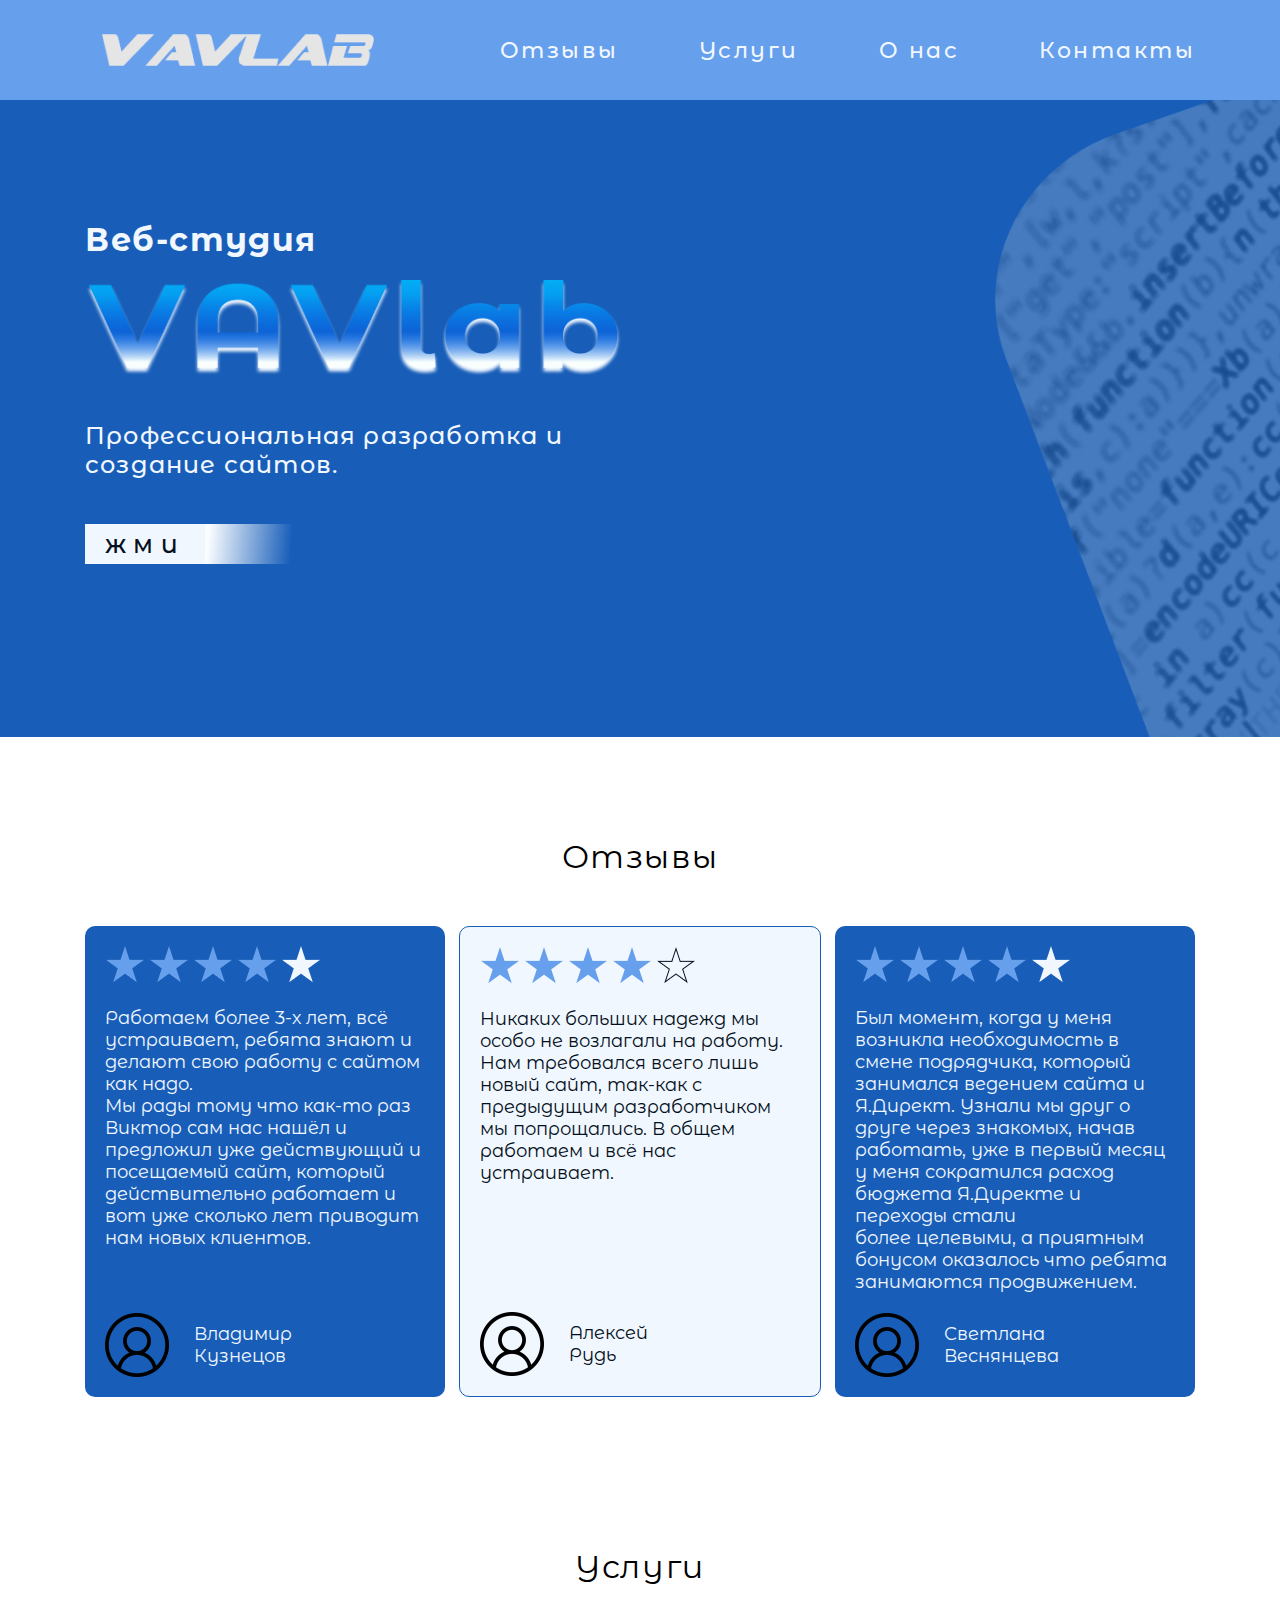
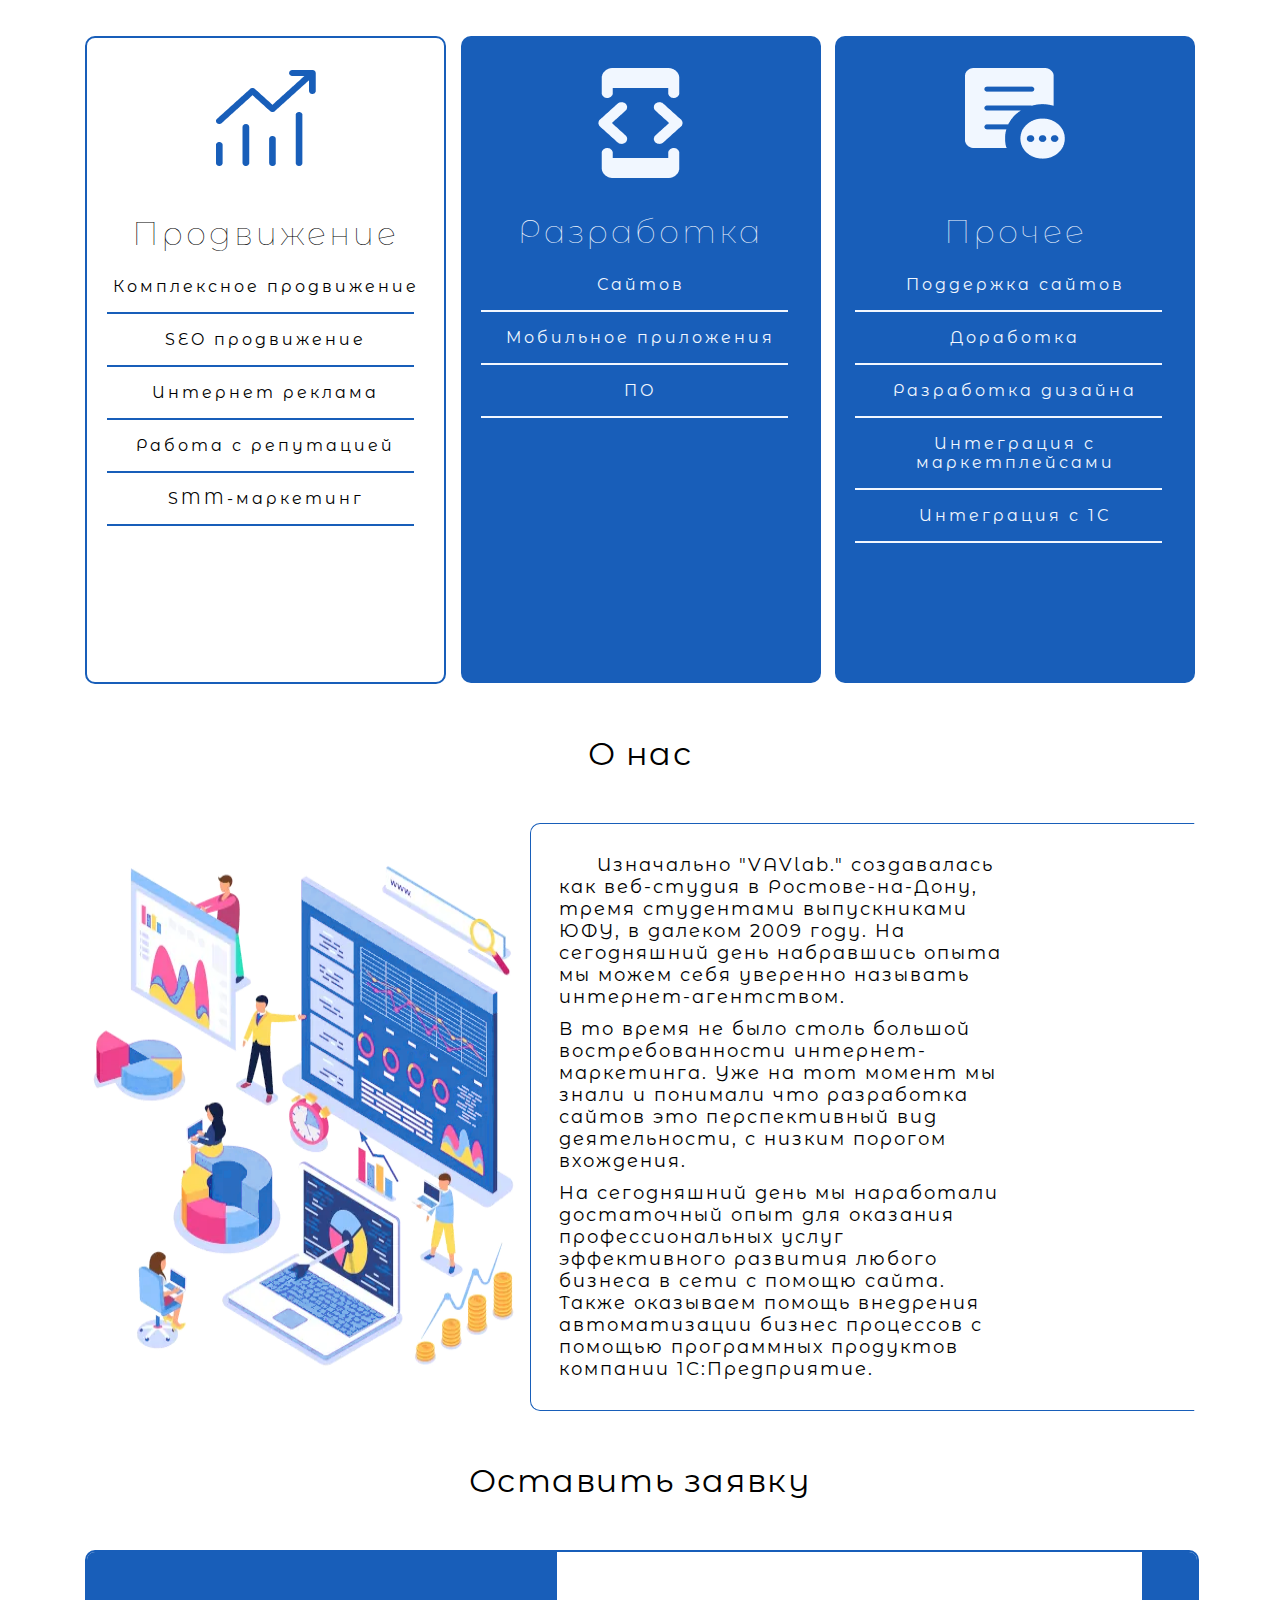
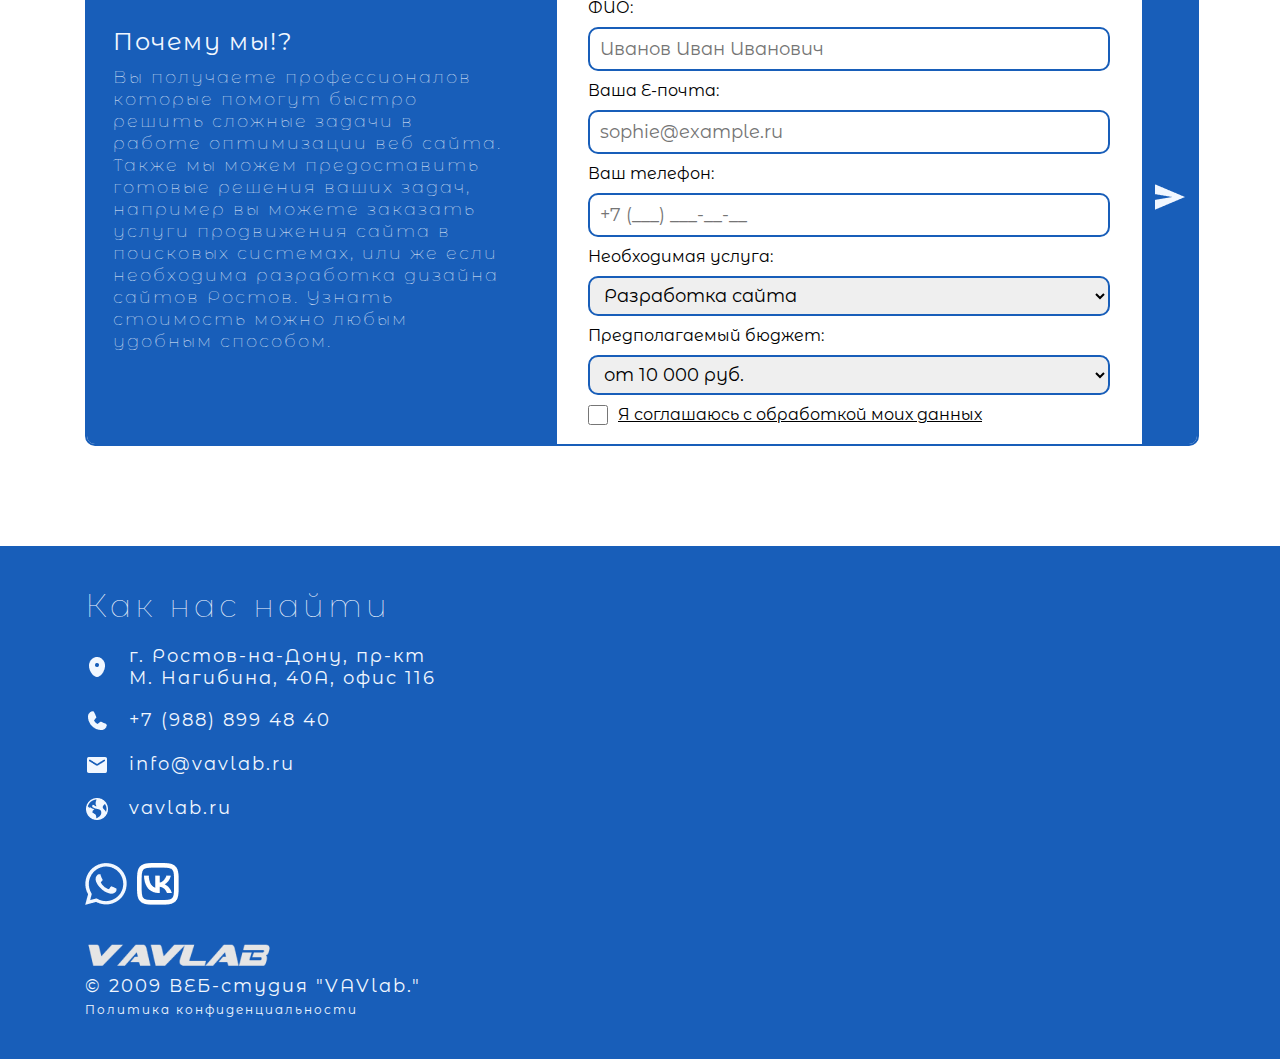
<file: index.html>
<!DOCTYPE html>
<html lang="en">
  <head>
    <meta charset="UTF-8" />
    <meta name="viewport" content="width=device-width, initial-scale=1.0" />
    <link rel="shortcut icon" href="img/favicon.png" type="image/x-icon" />
    <link rel="stylesheet" href="style.css" />
    <title>
      Веб-студия «VAVlab.» | Комплексные услуги продвижения ваших товаров и
      услуг в интернете.
    </title>
  </head>
  <body>
    <header class="menu">
      <div class="container header-container">
        <img src="img/logo.png" alt="#" />
        <nav class="menu_list">
          <li><a href="#feedback">Отзывы</a></li>
          <li><a href="#services">Услуги</a></li>
          <li><a href="#about-us">О нас</a></li>
          <li><a href="#contacts">Контакты</a></li>
        </nav>
      </div>
    </header>
    <section class="hero-section">
      <img src="/img/hero-back2.png" alt="#" class="hero-image" />
      <div class="container">
        <div class="hero">
          <h2 class="h2-hero-box">Веб-студия</h2>
          <img src="/img/VAVlab.png" alt="#" />
          <p>
            Профессиональная разработка и <br />
            создание сайтов.
          </p>
          <button class="hero-btn">
            <div class="text-btn-hero"><a href="#contacts">жми</a></div>
            <div class="after-image-btn"></div>
          </button>
        </div>
      </div>
    </section>
    <article id="feedback"></article>
    <section class="feedback-section section-space">
      <h2 class="title-up">Отзывы</h2>
      <div class="container feedback-container">
        <div class="feedback-panel-1 feedback-panels-content-decoration">
          <div>
            <div class="stars-rate">
              <img src="/img/Star-active.png" alt="#" />
              <img src="/img/Star-active.png" alt="#" />
              <img src="/img/Star-active.png" alt="#" />
              <img src="/img/Star-active.png" alt="#" />
              <img src="/img/Star-inactive.png" alt="#" />
            </div>
            <div class="margin-top-20">
              <p>
                Работаем более 3-х лет, всё устраивает, ребята знают и делают свою
                работу с сайтом как надо. <br />
                Мы рады тому что как-то раз Виктор сам нас нашёл и предложил уже
                действующий и посещаемый сайт, который действительно работает и
                вот уже сколько лет приводит нам новых клиентов.
              </p>
            </div>
          </div>
          <div class="feedback-user-info">
            <img src="/img/user.png" alt="#" />
            <p class="feedback-username">Владимир <br />Кузнецов</p>
          </div>
        </div>
        <div class="feedback-panel-2 feedback-panels-content-decoration">
          <div>
            <div class="stars-rate">
              <img src="/img/Star-active.png" alt="#" />
              <img src="/img/Star-active.png" alt="#" />
              <img src="/img/Star-active.png" alt="#" />
              <img src="/img/Star-active.png" alt="#" />
              <img src="/img/Star-light-space.png" alt="#" />
            </div>
            <div class="margin-top-20">
              <p>
                Никаких больших надежд мы особо не возлагали на работу. Нам требовался всего лишь новый сайт, так-как с предыдущим разработчиком мы попрощались. 
                В общем работаем и всё нас устраивает.
              </p>
            </div>
          </div>
          <div class="feedback-user-info">
            <img src="/img/user.png" alt="#" />
            <p class="feedback-username">Алексей  <br />Рудь</p>
          </div>
        </div>
        <div class="feedback-panel-1 feedback-panels-content-decoration">
          <div>
            <div class="stars-rate">
              <img src="/img/Star-active.png" alt="#" />
              <img src="/img/Star-active.png" alt="#" />
              <img src="/img/Star-active.png" alt="#" />
              <img src="/img/Star-active.png" alt="#" />
              <img src="/img/Star-inactive.png" alt="#" />
            </div>
            <div class="margin-top-20">
              <p>
                Был момент, когда у меня возникла необходимость в смене подрядчика, который занимался ведением сайта и Я.Директ. 
                Узнали мы друг о друге через знакомых, начав работать, уже в первый месяц у меня сократился расход бюджета Я.Директе и переходы стали<br /> 
                более целевыми, а приятным бонусом оказалось что ребята занимаются продвижением.
              </p>
            </div>
          </div>
          <div class="feedback-user-info">
            <img src="/img/user.png" alt="#" />
            <p class="feedback-username">Светлана  <br />Веснянцева</p>
          </div>
        </div>
      </div>
    </section>
    <article id="services"></article>
    <section class="services">
      <div class="container">
        <h2 class="title-down title-up">Услуги</h2>
        <div class="windows-services">
          <div class="service-window">
            <div class="service-image"><img src="/img/up.png" alt="#" /></div>
            <h3>Продвижение</h3>
            <p>Комплексное продвижение</p>
            <div class="text-underline"></div>
            <p>SEO продвижение</p>
            <div class="text-underline"></div>
            <p>Интернет реклама</p>
            <div class="text-underline"></div>
            <p>Работа с репутацией</p>
            <div class="text-underline"></div>
            <p>SMM-маркетинг</p>
            <div class="text-underline"></div>
          </div>
          <div class="service-window-2">
            <div class="service-image">
              <img src="/img/develop.png" alt="#" />
            </div>
            <h3>Разработка</h3>
            <p>Сайтов</p>
            <div class="text-underline"></div>
            <p>Мобильное приложения</p>
            <div class="text-underline"></div>
            <p>ПО</p>
            <div class="text-underline"></div>
          </div>
          <div class="service-window-2">
            <div class="service-image"><img src="/img/else.png" alt="#" /></div>
            <h3>Прочее</h3>
            <p>Поддержка сайтов</p>
            <div class="text-underline"></div>
            <p>Доработка</p>
            <div class="text-underline"></div>
            <p>Разработка дизайна</p>
            <div class="text-underline"></div>
            <p>
              Интеграция с <br />
              маркетплейсами
            </p>
            <div class="text-underline"></div>
            <p>Интеграция с 1С</p>
            <div class="text-underline"></div>
          </div>
        </div>
      </div>
    </section>
    <article id="about-us"></article>
    <section class="about-us">
      <div class="container">
        <h2 class="title-down title-up">О нас</h2>
        <div class="about-us-content">
          <img src="/img/composition.png" alt="#" />
          <div class="about-us-text">
            <div class="text">
              <p>
                Изначально "VAVlab." создавалась как веб-студия в
                Ростове-на-Дону, тремя студентами выпускниками ЮФУ, в далеком
                2009 году. На сегодняшний день набравшись опыта мы можем себя
                уверенно называть интернет-агентством.
              </p>
              <p>
                В то время не было столь большой востребованности
                интернет-маркетинга. Уже на тот момент мы знали и понимали что
                разработка сайтов это перспективный вид деятельности, с низким
                порогом вхождения.
              </p>
              <p>
                На сегодняшний день мы наработали достаточный опыт для оказания
                профессиональных услуг эффективного развития любого бизнеса в
                сети с помощю сайта. Также оказываем помощь внедрения
                автоматизации бизнес процессов с помощью программных продуктов
                компании 1С:Предприятие.
              </p>
            </div>
          </div>
        </div>
      </div>
    </section>
    <article id="contacts"></article>
    <section class="contact">
      <div class="container">
        <h2 class="title-down title-up">Оставить заявку</h2>
        <div class="form">
          <div class="why-us">
            <h2>Почему мы!?</h2>
            <p>
              Вы получаете профессионалов которые помогут быстро решить сложные
              задачи в работе оптимизации веб сайта. Также мы можем предоставить
              готовые решения ваших задач, например вы можете заказать услуги
              продвижения сайта в поисковых системах, или же если необходима
              разработка дизайна сайтов Ростов. Узнать стоимость можно любым
              удобным способом.
            </p>
          </div>
          <div class="contact-form">
            <form class="label-inputs" action="send.php" method="post" id="myForm">
              <label for="name">
                ФИО:
                <input
                  type="text"
                  id="name"
                  name="name"
                  pattern="[A-ZА-ЯЁ][a-zа-яё]+\s[A-ZА-ЯЁ][a-zа-яё]+\s?([A-ZА-ЯЁ][a-zа-яё]+)?"
                  placeholder="Иванов Иван Иванович"
                  required
                />
              </label>
              <label for="email">
                Ваша Е-почта:
                <input
                  type="email"
                  id="email"
                  name="email"
                  placeholder="sophie@example.ru"
                  maxlength="30"
                  pattern="[a-zA-Z0-9._%+-]+@[a-zA-Z0-9.-]+\.[a-zA-Z]{2,}$"
                  required
                />
              </label>
              <label for="phone">
                Ваш телефон:
                <input
                  type="tel"
                  id="phone"
                  name="phone"
                  pattern="\+7 \(\d{3}\) \d{3}-\d{2}-\d{2}"
                  placeholder="+7 (___) ___-__-__"
                  required
                />
              </label>
              <label for="service">
                Необходимая услуга:
                <select id="service" name="service">
                  <option>Разработка сайта</option>
                  <option>Создание сайта</option>
                  <option>Доработка сайта</option>
                  <option>Поддержка сайта</option>
                  <option>SEO</option>
                  <option>SMM</option>
                  <option>Комплексное продвижение (%)</option>
                  <option>Разработка приложения</option>
                </select>
              </label>
              <label for="budget">
                Предполагаемый бюджет:
                <select id="budget" name="budget">
                  <option>от 10 000 руб.</option>
                  <option>от 25 000 руб.</option>
                  <option>от 50 000 руб.</option>
                  <option>от 100 000 руб.</option>
                  <option>от 300 000 руб.</option>
                  <option>от 1 000 000 руб.</option>
                </select>
              </label>  
              <div class="check-agreement">
                <input type="checkbox" class="agreement" id="agreement"><p><a href="/politics.html">Я соглашаюсь с обработкой моих данных</a></p>
              </div>
              <div class="button-container">
                <button class="form-send" type="submit">
                  <img src="/img/Vector.png" alt="#" />
                </button>
              </div>
            </form>
          </div>
        </div>
      </div>
    </section>
    <footer>
      <div class="container">
        <div class="footer-1">
          <div class="footer-info">
            <h3>Как нас найти</h3>
            <div class="footer-img">
              <img src="/img/point.png" alt="#" />
              <p>
                <a href="https://yandex.ru/maps/39/rostov-na-donu/house/prospekt_mikhaila_nagibina_40a/Z0AYcQVkTUADQFptfX53eX9lZQ==/?ll=39.724454%2C47.268362&z=17.1">
                  г. Ростов-на-Дону, пр-кт <br/>
                  М. Нагибина, 40А, офис 116
                </a>
              </p>
            </div>
            <div class="footer-img">
              <img src="/img/phone.png" alt="#" />
              <p>+7 (988) 899 48 40</p>
            </div>
            <div class="footer-img">
              <img src="/img/mail.png" alt="#" />
              <p>info@vavlab.ru</p>
            </div>
            <div class="footer-img">
              <img src="/img/planet.png" alt="#" />
              <p><a href="https://www.vavlab.ru">vavlab.ru</a></p>
            </div>
            <div class="links">
              <a href="https://wa.me/79888994840?text=%D0%97%D0%B4%D1%80%D0%B0%D0%B2%D1%81%D1%82%D0%B2%D1%83%D0%B9%D1%82%D0%B5!%20%D0%A5%D0%BE%D1%87%D1%83%20%D0%BF%D0%BE%D0%BB%D1%83%D1%87%D0%B8%D1%82%D1%8C%20%D0%BA%D0%BE%D0%BD%D1%81%D1%83%D0%BB%D1%8C%D1%82%D0%B0%D1%86%D0%B8%D1%8E.">
              <img src="/img/whatsupp.png" alt="#"/>
              </a>
              <a href="https://vk.com/vavlab"><img src="/img/vk.png" alt="#"/></a>
            </div>
            <div class="coopyright">
              <img src="/img/vavlab-footer.png" alt="#" />
              <p>© 2009 ВЕБ-студия "VAVlab."</p>
              <p><a href="/politics.html" style="font-size: 12px;">Политика конфиденциальности</a></p>
            </div>
          </div>
          <div class="map">
            <iframe src="https://yandex.ru/map-widget/v1/?um=constructor%3A4c357c99dc05be89544953e8ceea2429a45528bf32707d3b447002e5411ff504&amp;source=constructor" width="370" height="560" frameborder="0"></iframe>
          </div>
        </div>
      </div>
    </footer>
    <script src="/script.js"></script>
  </body>
</html>
</file>
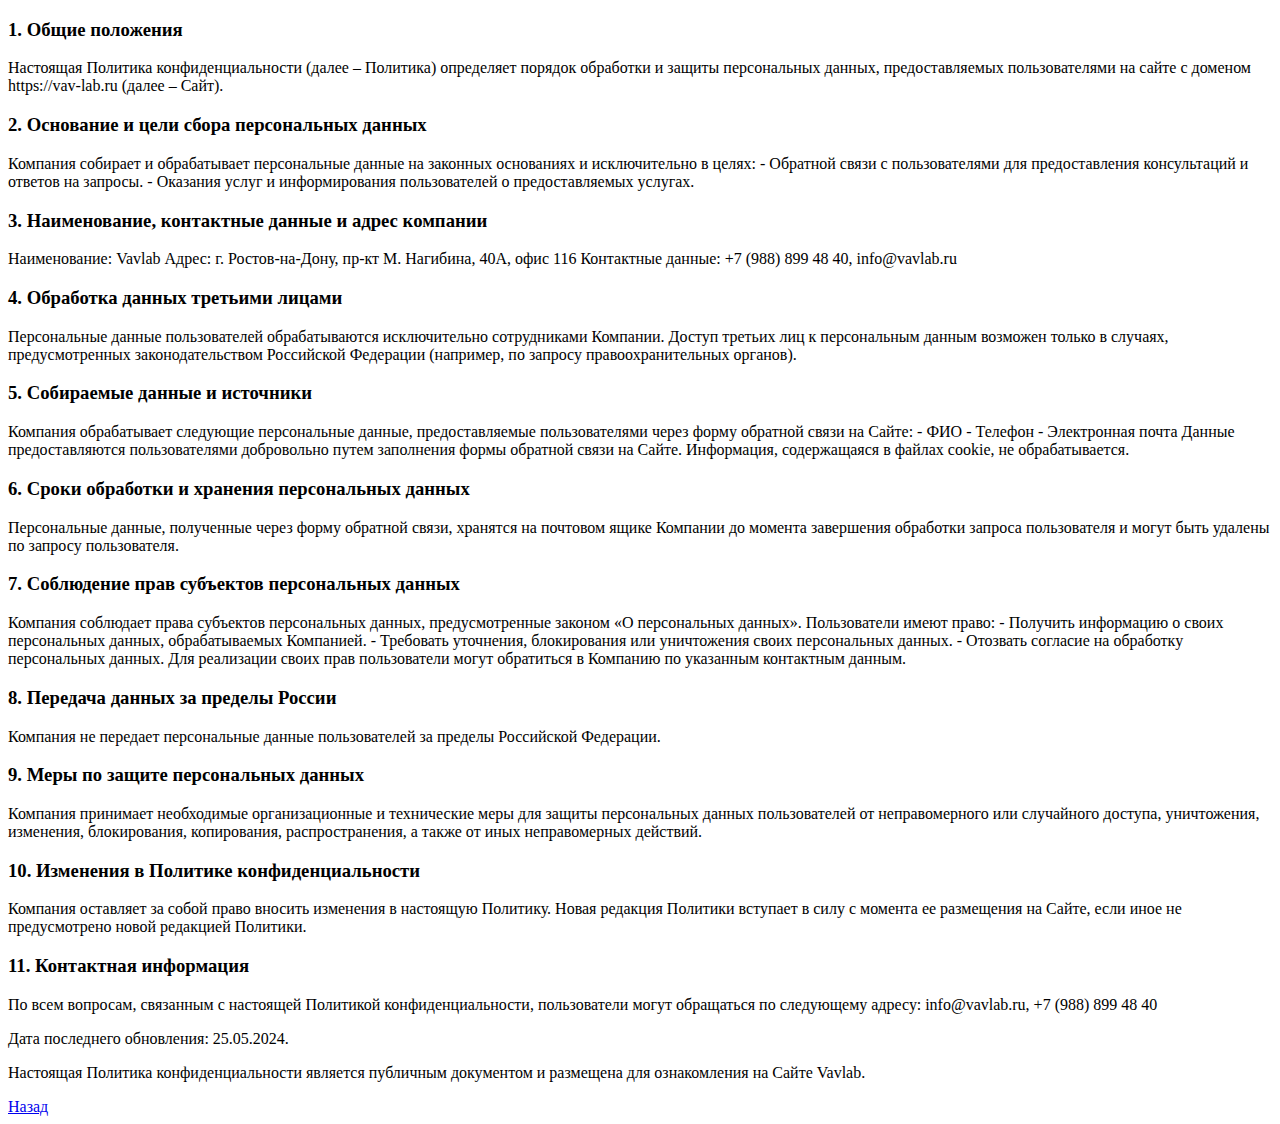
<file: politics.html>
<!DOCTYPE html>
<html lang="en">
<head>
    <meta charset="UTF-8">
    <meta name="viewport" content="width=device-width, initial-scale=1.0">
    <title>Политика конфиденциальности Vavlab</title>
</head>
<body>
    <h3>1. Общие положения</h3>
    <p>
        Настоящая Политика конфиденциальности (далее – Политика) определяет порядок обработки и защиты персональных данных, 
        предоставляемых пользователями на сайте с доменом https://vav-lab.ru (далее – Сайт).
    </p>
    <h3>2. Основание и цели сбора персональных данных</h3>
    <p>
        Компания собирает и обрабатывает персональные данные на законных основаниях и исключительно в целях: 
        - Обратной связи с пользователями для предоставления консультаций и ответов на запросы. 
        - Оказания услуг и информирования пользователей о предоставляемых услугах. 
    </p>
    <h3>3. Наименование, контактные данные и адрес компании</h3>
    <p>
        Наименование: Vavlab Адрес: г. Ростов-на-Дону, пр-кт М. Нагибина, 40А, офис 116 Контактные данные: +7 (988) 899 48 40, info@vavlab.ru
    </p>
    <h3>4. Обработка данных третьими лицами</h3>
    <p>
        Персональные данные пользователей обрабатываются исключительно сотрудниками Компании. 
        Доступ третьих лиц к персональным данным возможен только в случаях, предусмотренных законодательством Российской Федерации (например, по запросу правоохранительных органов). 
    </p>
    <h3>5. Собираемые данные и источники</h3>
    <p>
        Компания обрабатывает следующие персональные данные, предоставляемые пользователями через форму обратной связи на Сайте: - ФИО - Телефон - Электронная почта 
        Данные предоставляются пользователями добровольно путем заполнения формы обратной связи на Сайте. Информация, содержащаяся в файлах cookie, не обрабатывается.
    </p>
    <h3>6. Сроки обработки и хранения персональных данных</h3>
    <p>
        Персональные данные, полученные через форму обратной связи, хранятся на почтовом ящике Компании до момента завершения обработки запроса пользователя и могут быть удалены по запросу пользователя. 
    </p>
    <h3>7. Соблюдение прав субъектов персональных данных</h3>
    <p>
        Компания соблюдает права субъектов персональных данных, предусмотренные законом «О персональных данных». 
        Пользователи имеют право: - Получить информацию о своих персональных данных, обрабатываемых Компанией. 
        - Требовать уточнения, блокирования или уничтожения своих персональных данных. 
        - Отозвать согласие на обработку персональных данных.
        Для реализации своих прав пользователи могут обратиться в Компанию по указанным контактным данным.   
    </p>
    <h3>8. Передача данных за пределы России</h3>
    <p>
        Компания не передает персональные данные пользователей за пределы Российской Федерации.
    </p>
    <h3>9. Меры по защите персональных данных</h3>
    <p>
        Компания принимает необходимые организационные и технические меры для защиты персональных данных пользователей от неправомерного или случайного доступа, уничтожения, изменения, блокирования, копирования, распространения, а также от иных неправомерных действий. 
    </p>
    <h3>10. Изменения в Политике конфиденциальности</h3>
    <p>
        Компания оставляет за собой право вносить изменения в настоящую Политику. Новая редакция Политики вступает в силу с момента ее размещения на Сайте, если иное не предусмотрено новой редакцией Политики.
    </p>
    <h3>11. Контактная информация</h3>
    <p>
        По всем вопросам, связанным с настоящей Политикой конфиденциальности, пользователи могут обращаться по следующему адресу: info@vavlab.ru, +7 (988) 899 48 40  
    </p>
    <p>Дата последнего обновления: 25.05.2024.</p>
    <p>Настоящая Политика конфиденциальности является публичным документом и размещена для ознакомления на Сайте Vavlab.</p>
    <a href="/index.html">Назад</a>
</body>
</html>
</file>
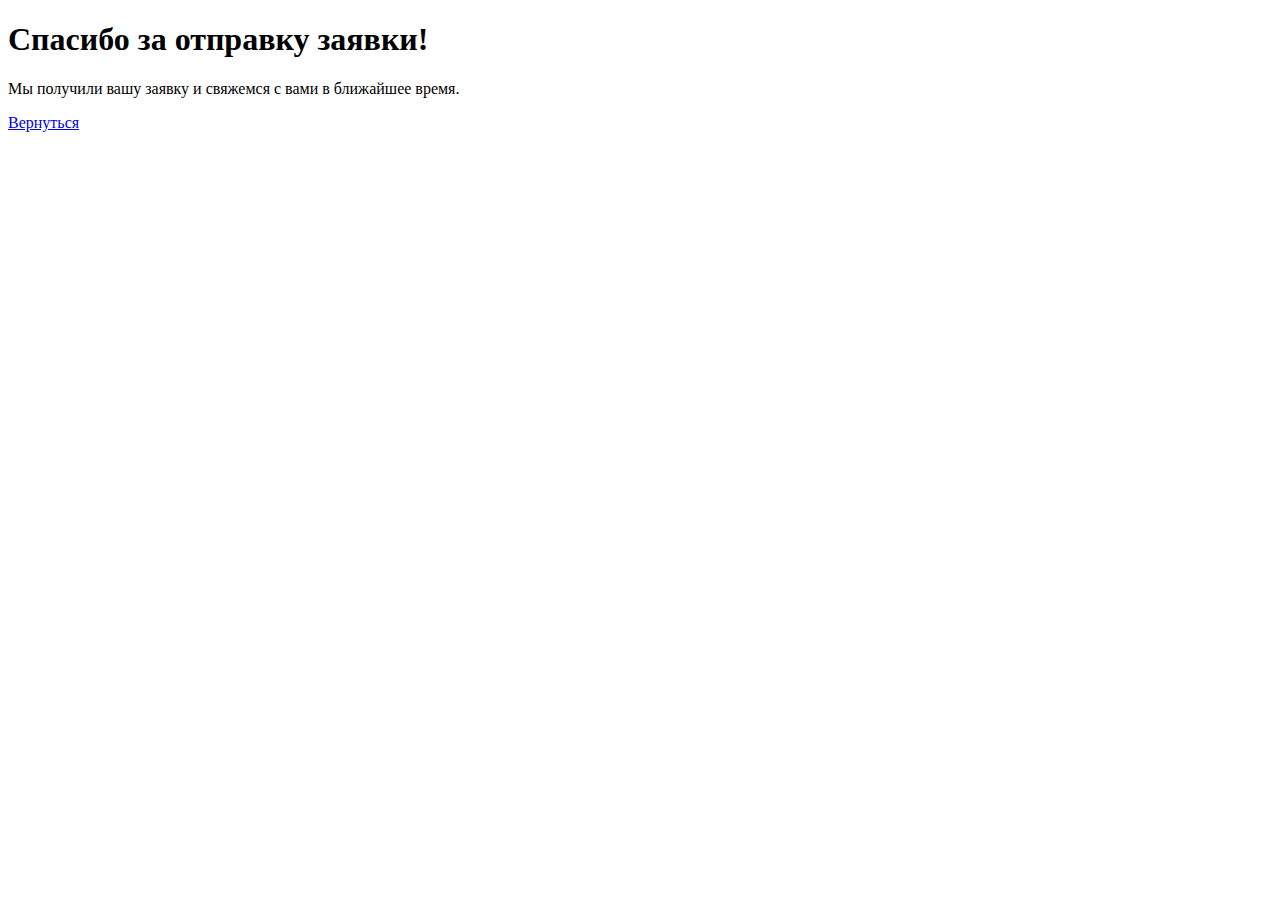
<file: thank_you.html>
<!DOCTYPE html>
<html lang="en">
<head>
    <meta charset="UTF-8">
    <meta name="viewport" content="width=device-width, initial-scale=1.0">
    <title>Спасибо за заявку!</title>
</head>
<body>
    <h1>Спасибо за отправку заявки!</h1>
    <p>Мы получили вашу заявку и свяжемся с вами в ближайшее время.</p>
    <a href="https://vav-lab.ru">Вернуться</a>
</body>
</html>
</file>
<file: style.css>
@import url("https://fonts.googleapis.com/css2?family=Inter:wght@300;400&family=Montserrat+Alternates&display=swap");
@import url("https://fonts.googleapis.com/css2?family=Inter:wght@300;400&family=Montserrat+Alternates:wght@500&display=swap");
@import url("https://fonts.googleapis.com/css2?family=Inter:wght@300;400&family=Montserrat+Alternates:wght@700&display=swap");

:root {
  --darkblue-color:#185EB9;
  --blue-color:#669FEB;
  --lightblue:#F1F7FF;
  --dark:#041020;
}
* {
  font-family:'Montserrat Alternates', sans-serif;
  margin: 0;
  padding: 0;
  scroll-behavior: smooth;
}
body {
  margin: 0;
  padding: 0;
  box-sizing: border-box;
  display: flex;
  flex-direction: column;
  align-items: center;
  width: 100%;
}
.section-space:not(.hero-section) {
  padding: 100px 0;
}
img {
  background-repeat: no-repeat;
  background-size: cover;
}
h2:not(.h2-hero-box){
  font-size: 32px;
  font-weight: 400;
  letter-spacing: 1.6px;
  text-align: center;
}
.container {
    width: 1110px;
    height: 100%;
    position: relative;
    left: 50%;
    transform: translateX(-50%);
}
.header-container {
  display: flex;
  align-items: center;
  justify-content: space-between;
}
.menu a p {
    list-style: none;
    letter-spacing: 3px;
    font-family: 'Inter', sans-serif;
}
.menu {
  width: 100%;
  background-color: var(--blue-color);
}
.menu_list {
  display: flex;
  gap: 80px;
}
.menu_list a {
  text-decoration: none;
  font-size: 22px;
  color: #F1F7FF;
  font-weight:500;
  letter-spacing: 2.5px;
}
.menu_list li {
  list-style: none;
}
.hero-section {
  background-color: var(--darkblue-color);
  width: 100%;
  min-height: 637px;
  position: relative;
  overflow: hidden;
}
.hero-image {
  position: absolute;
  left: 130vh;
  width: 700px;
  height: 100%;
  opacity: 50%;
  filter: grayscale(1);
  transform: scale(1.5);
}
.hero {
  display: flex;
  flex-direction: column;
  margin-top: 120px;
}
.hero img {
  width: 537px;
  height: 96px;
}
.hero h2 {
  color: var(--lightblue);
  font-size: 32px;
  font-weight: 700;
  letter-spacing: 1.6px;
  margin-bottom: 21px;
}
.hero p {
  font-family: 'Montserrat Alternates', sans-serif;
  color: var(--lightblue);
  letter-spacing: 1.2px;
  font-size: 24px;
  font-weight: 500;
  margin-top: 45px;
}
.hero-btn {
  width: 240px;
  height: 40px;
  background-color: transparent;
  border: none;  
  margin-top: 45px;
  display: flex;
}
.text-btn-hero {
  letter-spacing: 7.2px;
  font-weight: 500;
  font-size: 25px;
  background-color: var(--lightblue);
  height: 40px;
  width: 120px;
  display: flex;
  justify-content: center;
  align-items: center;
}
.text-btn-hero a {
  color: #041020;
  text-decoration: none;
}
.after-image-btn {
  width:120px;
  height: 40px;
  background: linear-gradient(95deg, #FAFDFF 3.72%, rgba(250, 253, 255, 0.00) 71.46%);
}
.feedback-panels {
  width: 100%;
}
.feedback-container
{
  display: flex;
  justify-content: space-between;
}
.h2-feedback-panel {
  top: 50%;
  left: 50%;
  transform: translate(-50%, -100%);
}
.feedback-panels-content-decoration p {
  color: #F1F7FF;
  font-size: 18px;
}
.margin-top-20 p {
  margin-top: 20px
}
.feedback-user-info {
  display:flex;
  margin:20px 0 20px 0;
}
.feedback-user-info img {
  width: 64px; 
  height: 64px;
}
.feedback-panel-1 {
  display: flex;
  flex-direction: column;
  width: 320px;
  background-color: var(--darkblue-color);
  border-radius: 10px;
  padding: 20px 20px 0 20px;
  justify-content: space-between;
}
.feedback-panel-2 {
  display: flex;
  flex-direction: column;
  width: 320px;
  background-color: var(--lightblue);
  border-radius: 10px;
  padding: 20px 20px 0 20px;
  border: 1px solid var(--darkblue-color);
  justify-content: space-between;
}
.feedback-panel-2 p {
  color: var(--dark);
}
.title-up {
  padding-bottom: 50px;
}
.title-down {
  padding-top:50px ;
}
.feedback-username {
  margin-top: 10px;
  margin-left: 25px;
}
.services {
  display: flex;
  justify-content: space-between;
}
.service-window {
  border: 2px solid var(--darkblue-color);
  border-radius: 10px;
  width: 317px;
  height: 612px;
  display: block;
  padding: 32px 20px 0 20px;
  text-align: center;
  letter-spacing: 3px;
  justify-content: center;
  align-items: center;
}
.services img {
  margin-bottom: 35px;
}
.services h3 {
 font-size: 32px;
 font-weight: lighter;
 margin-bottom: 24px;
 margin-top: 24px;
}
.text-underline {
  width: 307px;
  background-color: var(--darkblue-color);
  height: 2px;
  margin-top:16px ;
  margin-bottom: 16px;
}
.service-window-2 {
  background-color: var(--darkblue-color);
  border-radius: 10px;
  width: 320px;
  height: 615px;
  display: block;
  padding: 32px 20px 0 20px;
  text-align: center;
  letter-spacing: 3px;
}
.service-window-2 p{
  color: var(--lightblue)
}
.service-window-2 .text-underline{
  background-color: var(--lightblue)
}
.service-window-2 h3{
  color: var(--lightblue)
}
.windows-services {
  display: flex;
  justify-content: space-between;
}
.service-image {
  width: 133px;
  height: 120px;
  margin-left: auto;
  margin-right: auto
}
.about-us-content {
  display: flex;
}
.about-us-text {
  border: 1px solid var(--darkblue-color);
  border-right-color:white;
  border-radius:10px 0 0 10px;
  text-align: left;
  width: 100%;
}
.about-us-text p:first-child{
  text-indent:1cm;
}
.about-us-text p:nth-child(2n){
  margin:10px 0 10px 0;
}
.about-us-text p:nth-child(3n){
  margin-bottom: 30px;
}
.text {
  width: 450px;
  letter-spacing: 2px;
  margin-left: 28px;
  margin-top: 30px;
  font-size: 18px;
}
.form {
  width: 100%;
  height: 492px;
  border: 2px solid var(--darkblue-color);
  border-radius:10px;
  overflow: hidden;
  display: flex;
}
.why-us {
  width: 444px;
  height: 100%;
  background-color: var(--darkblue-color);
  color: var(--lightblue);
  padding-left: 26px;
}
.why-us p  {
  font-size: 18px;
  font-weight: lighter;
  letter-spacing: 2px;
  width: 391px;
}
.why-us h2 {
 text-align: left;
 margin-bottom: 10px;
 padding-top: 75px;
 font-size: 24px;
}
.contact-form {
  width: 531px;
  margin-left:31px;
  margin-right: 32px;
}
.contact-form input:not([type="checkbox"]) {
  width: 508px;
  height: 40px;
  border: 2px solid var(--darkblue-color);
  border-radius: 10px;
}
.form-send {
  width: 55px;
  height: 492px;
  background-color: var(--darkblue-color);
  border: none;
  transition: background-color 0.3s ease;
}
.form-send:hover {
  background-color:var(--lightblue);
  border-left: 2px solid var(--darkblue-color);
}
.form-send:hover img {
  opacity: 0;
}
.form-send:hover::before {
  content: url('/img/Vector\(blue\).png');
  position: absolute;
}
.label-inputs  {
  margin-top: 46px;
  display: flex;
  flex-direction: column;
  gap:10px ;
  position: relative;
}
.label-inputs input:not([type="checkbox"])  {
  margin-top: 10px;
  padding-left: 10px;
  font-size: 18px;
}
.label-inputs input:focus  {
  outline: none;
  animation: blink-border 3s infinite;
}
@keyframes blink-border {
  0% { border-color: transparent; }
  50% { border-color: var(--darkblue-color); }
  100% { border-color: transparent; }
}
.label-inputs select  {
  margin-top: 10px;
  padding-left: 10px;
  border: 2px solid var(--darkblue-color);
  border-radius: 10px;
  width: 522px;
  height: 40px;
  font-size: 18px;
  outline: none;
}
.label-inputs a {
  text-decoration: none;
  color: black;
  text-decoration: underline;
}
.button-container {
  display: flex;
  justify-content: flex-end; 
  position: absolute; 
  right: -78px; 
  bottom: -19px; 
}
.agreement {
  width: 20px;
  height: 20px;
}
.check-agreement {
  display: flex;
  gap: 10px;
}
footer {
  background-color: var(--darkblue-color);
  width: 100%;
  height: 513px;
  bottom: 0;
  margin-top:100px;
}
footer a {
  list-style: none;
  text-decoration: none;
  color: var(--lightblue);
  letter-spacing: 2px;
}
footer p {
  font-size:18px;
  color: var(--lightblue);
  letter-spacing: 2px;
}
.footer-img {
  display: flex;
  margin-right: 10px;
  margin-top: 20px;
}
.footer-img img {
  object-fit: contain;
}
.footer-img p {
  margin-left: 20px;
}
.footer-info {
  left: 0;
  display: flex;
  flex-direction: column;
}
.footer-info h3 {
  font-size: 32px;
  color: var(--lightblue);
  font-weight: lighter;
  letter-spacing: 4px;
  margin-top: 40px;
}
.links {
  margin-top: 42px;
  display: flex;
  gap: 10px;
}
.coopyright {
  margin-top: 30px;
  margin-bottom: 40px;
}
.footer-1 {
  display: flex;
  width: 100%;
  justify-content: space-between;
}
.map iframe {
  margin-top: 52px;
  width: 533px;
  height: 414px;
}
</file>
